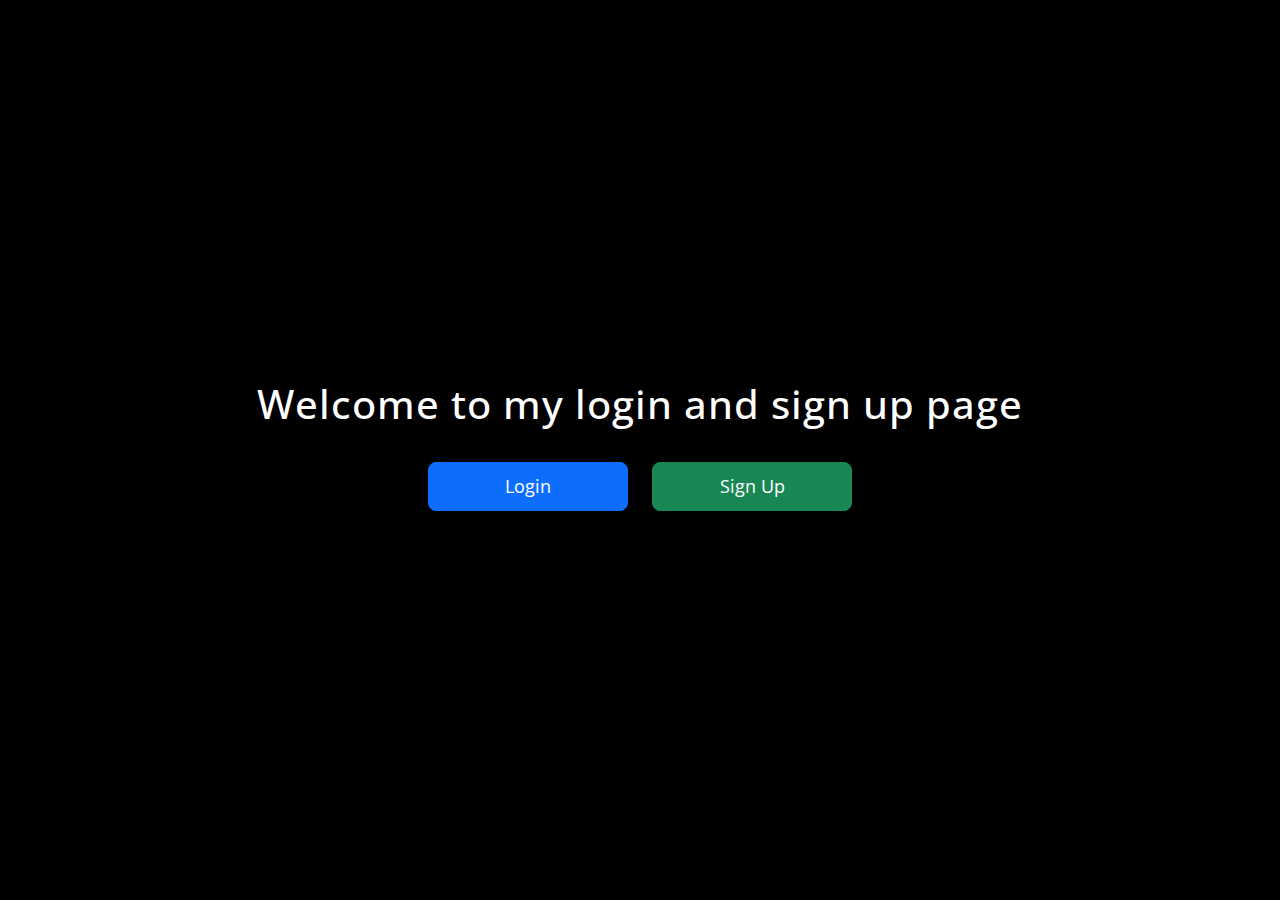
<file: index.html>
<!DOCTYPE html>
<html lang="en">
<head>
    <meta charset="UTF-8">
    <meta name="viewport" content="width=device-width, initial-scale=1.0">
    <title>Home</title>
    <link rel="stylesheet" href="https://cdn.jsdelivr.net/npm/bootstrap@5.3.0/dist/css/bootstrap.min.css">
    <link rel="stylesheet" href="style.css">
    <style>

    </style>
</head>
<body>

    <div class="container">
        <h1 class="mb-4">Welcome to my login and sign up page</h1>
        <a href="login.html" class="btn btn-primary btn-custom">Login</a>
        <a href="signup.html" class="btn btn-success btn-custom">Sign Up</a>
    </div>

</body>
</html>
</file>
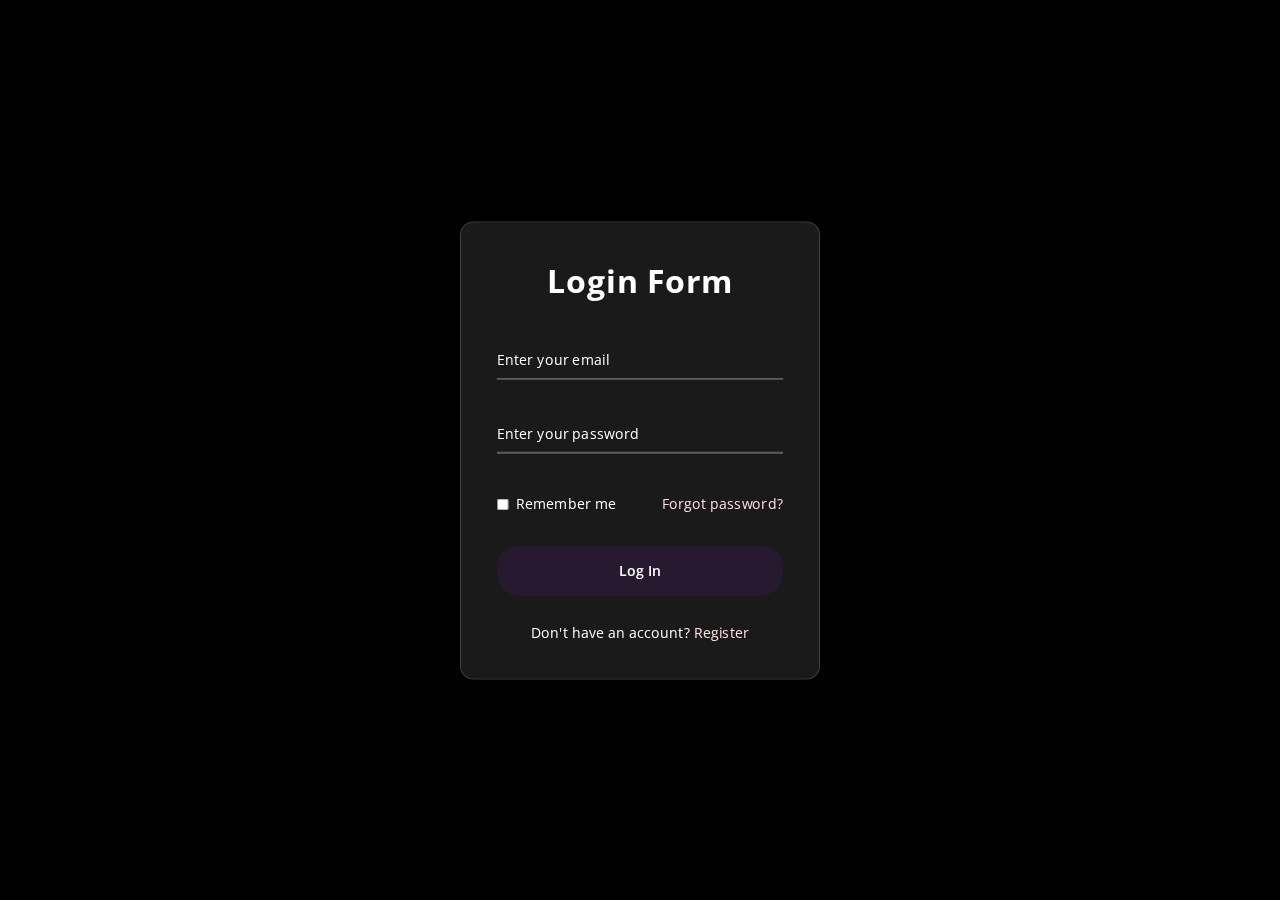
<file: login.html>
<!DOCTYPE html>
<html lang="en">

<head>
  <meta charset="UTF-8">
  <meta name="viewport" content="width=device-width, initial-scale=1.0">
  <title>ParvezWeb login</title>
  <link rel="stylesheet" href="style.css">
</head>

<body>
  <div class="wrapper">
    <form action="#">
      <h2>Login Form</h2>
      <div class="input-field">
        <input type="email" id="login-email" name="email" required>
        <label for="login-email">Enter your email</label>
      </div>
      <div class="input-field">
        <input type="password" id="login-password" name="password" required>
        <label for="login-password">Enter your password</label>
      </div>
      <div class="forget">
        <label for="remember">
          <input type="checkbox" id="remember">
          <p>Remember me</p>
        </label>
        <a href="#">Forgot password?</a>
      </div>
      <button type="submit">Log In</button>
      <div class="register">
        <p>Don't have an account? <a href="signup.html">Register</a></p>
      </div>
    </form>
  </div>
</body>

</html>
</file>
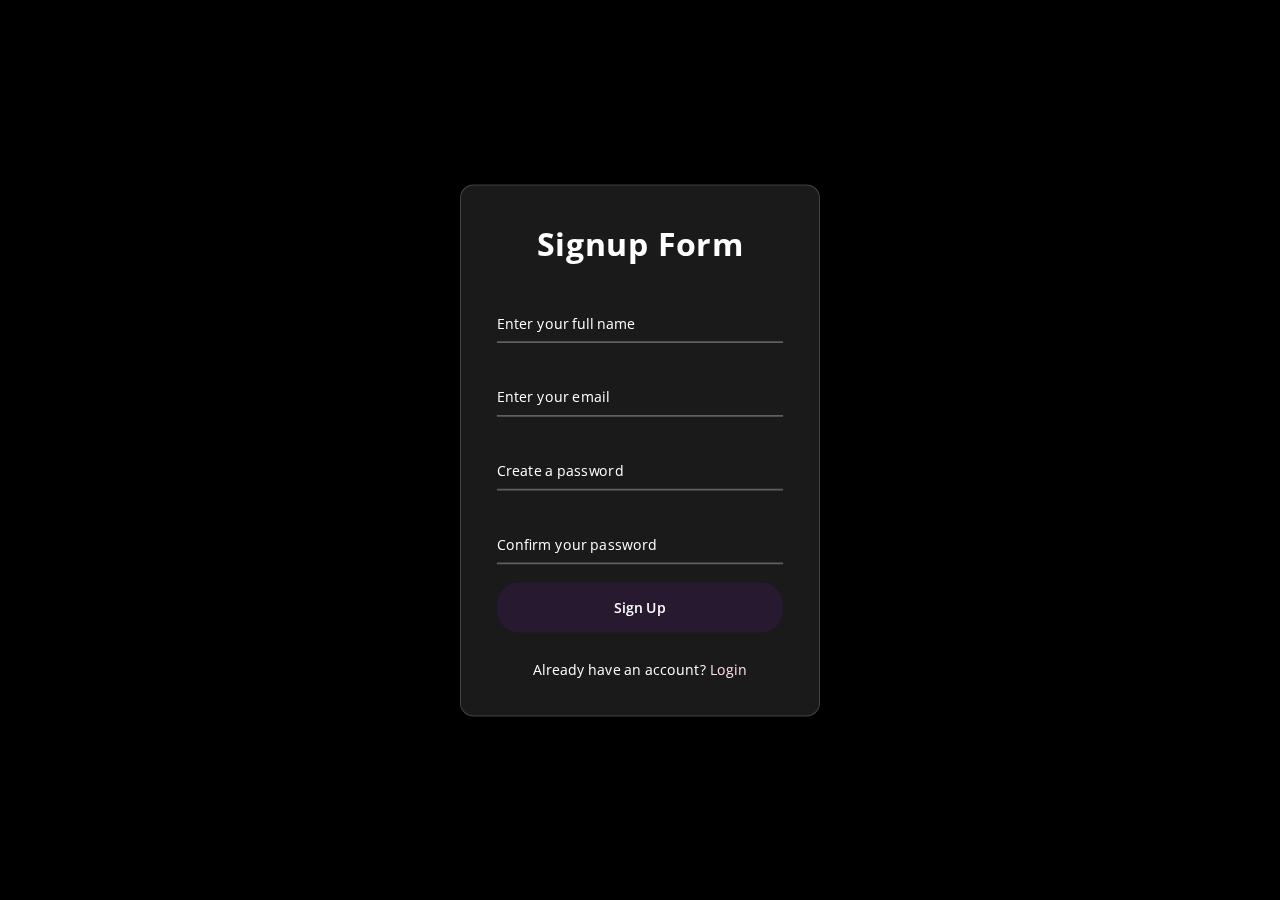
<file: signup.html>
<!DOCTYPE html>
<html lang="en">

<head>
  <meta charset="UTF-8">
  <meta name="viewport" content="width=device-width, initial-scale=1.0">
  <title>ParvezWeb Signup</title>
  <link rel="stylesheet" href="style.css">
</head>

<body>
  <div class="wrapper">
    <form action="#">
      <h2>Signup Form</h2>
      <div class="input-field">
        <input type="text" id="name" required>
        <label for="name">Enter your full name</label>
      </div>
      <div class="input-field">
        <input type="email" id="signup-email" name="email" required>
        <label for="signup-email">Enter your email</label>
      </div>
      <div class="input-field">
        <input type="password" id="signup-password" name="password" required>
        <label for="signup-password">Create a password</label>
      </div>
      <div class="input-field">
        <input type=type="password" id="signup-password" name="password" required>
        <label for="signup-password">Confirm your password</label>
      </div>
      <button type="submit">Sign Up</button>
      <div class="register">
        <p>Already have an account? <a href="login.html">Login</a></p>
      </div>
    </form>
  </div>
</body>

</html>
</file>
<file: style.css>
@import url("https://fonts.googleapis.com/css2?family=Open+Sans:wght@200;300;400;500;600;700&display=swap");

* {
  margin: 0;
  padding: 0;
  box-sizing: border-box;
  font-family: "Open Sans", sans-serif;
}

body {
  display: flex;
  align-items: center;
  justify-content: center;
  min-height: 100vh;
  width: 100%;
  padding: 0 10px;
  background: linear-gradient(135deg, #323fb4 0%, #3b5da5 100%);
  animation: fadeIn 1s ease-in-out;
}

body::before {
  content: "";
  position: absolute;
  width: 100%;
  height: 100%;
  background: url("https://i.postimg.cc/xdZnwwK9/3409297.jpg"), #000;
  background-position: center;
  background-size: cover;
  z-index: -1;
}
.container {
  text-align: center;
}
.wrapper {
  width: 400px;
  border-radius: 15px;
  padding: 40px;
  text-align: center;
  background: rgba(255, 255, 255, 0.1);
  border: 1px solid rgba(255, 255, 255, 0.2);
  -webkit-backdrop-filter: blur(20px);
  backdrop-filter: blur(20px);
  box-shadow: 0 8px 32px rgba(0, 0, 0, 0.37);
  transition: all 0.3s ease-in-out;
  transform: scale(0.9);
  animation: scaleUp 0.5s ease-in-out forwards;
}

.wrapper:hover {
  box-shadow: 0 12px 48px rgba(0, 0, 0, 0.5);
}

form {
  display: flex;
  flex-direction: column;
}
h1 {
  font-size: 2.5rem;
  margin-bottom: 20px;
  color: #ffffff;
  letter-spacing: 1px;
}

h2 {
  font-size: 2.2rem;
  margin-bottom: 25px;
  color: #ffffff;
  letter-spacing: 1px;
}

.input-field {
  position: relative;
  border-bottom: 2px solid rgba(255, 255, 255, 0.3);
  margin: 20px 0;
}

.input-field label {
  position: absolute;
  top: 50%;
  left: 0;
  transform: translateY(-50%);
  color: #ffffff;
  font-size: 16px;
  pointer-events: none;
  transition: 0.3s ease;
}

.input-field input {
  width: 100%;
  height: 40px;
  background: transparent;
  border: none;
  outline: none;
  font-size: 16px;
  color: #ffffff;
  padding: 0 10px;
  transition: 0.3s;
}

.input-field input:focus~label,
.input-field input:valid~label {
  font-size: 0.9rem;
  top: 10px;
  transform: translateY(-150%);
  color: #ffdde1;
}

.input-field input::placeholder {
  color: rgba(255, 255, 255, 0.288);
}

.input-field input:focus {
  border-color: #ffdde1;
  box-shadow: 0 0 10px rgba(92, 90, 90, 0.8);
  background: rgba(255, 255, 255, 0.171);
}

.forget {
  display: flex;
  align-items: center;
  justify-content: space-between;
  margin: 25px 0 35px 0;
  color: #ffffff;
}

#remember {
  accent-color: #ffdde1;
}

.forget label {
  display: flex;
  align-items: center;
}

.forget label p {
  margin-left: 8px;
}

.wrapper a {
  color: #ffdde1;
  text-decoration: none;
}

.wrapper a:hover {
  text-decoration: underline;
}
.btn-custom {
  width: 200px;
  margin: 10px;
  padding: 10px;
  font-size: 18px;
  border-radius: 8px;
}
button {
  background-color: #271930;
 color: #ffffff;
  font-weight: 600;
  border: none;
  padding: 15px 20px;
  cursor: pointer;
  border-radius: 25px;
  font-size: 16px;
  border: 2px solid transparent;
  transition: all 0.3s ease-in-out;
}

button:hover {
  color: #000000;
  background: rgba(255, 255, 255, 0.2);
  border-color: #ffffff;
}

.register {
  text-align: center;
  margin-top: 30px;
  color: #ffffff;
}
              
/* Responsive Design */
@media (max-width: 500px) {
  .wrapper {
    width: 100%;
    padding: 30px;
  }
}

/* Animations */
@keyframes fadeIn {
  from {
    opacity: 0;
  }
  to {
    opacity: 1;
  }
}

@keyframes scaleUp {
  from {
    transform: scale(0.9);
  }
  to {
    transform: scale(1);
  }
}
</file>
